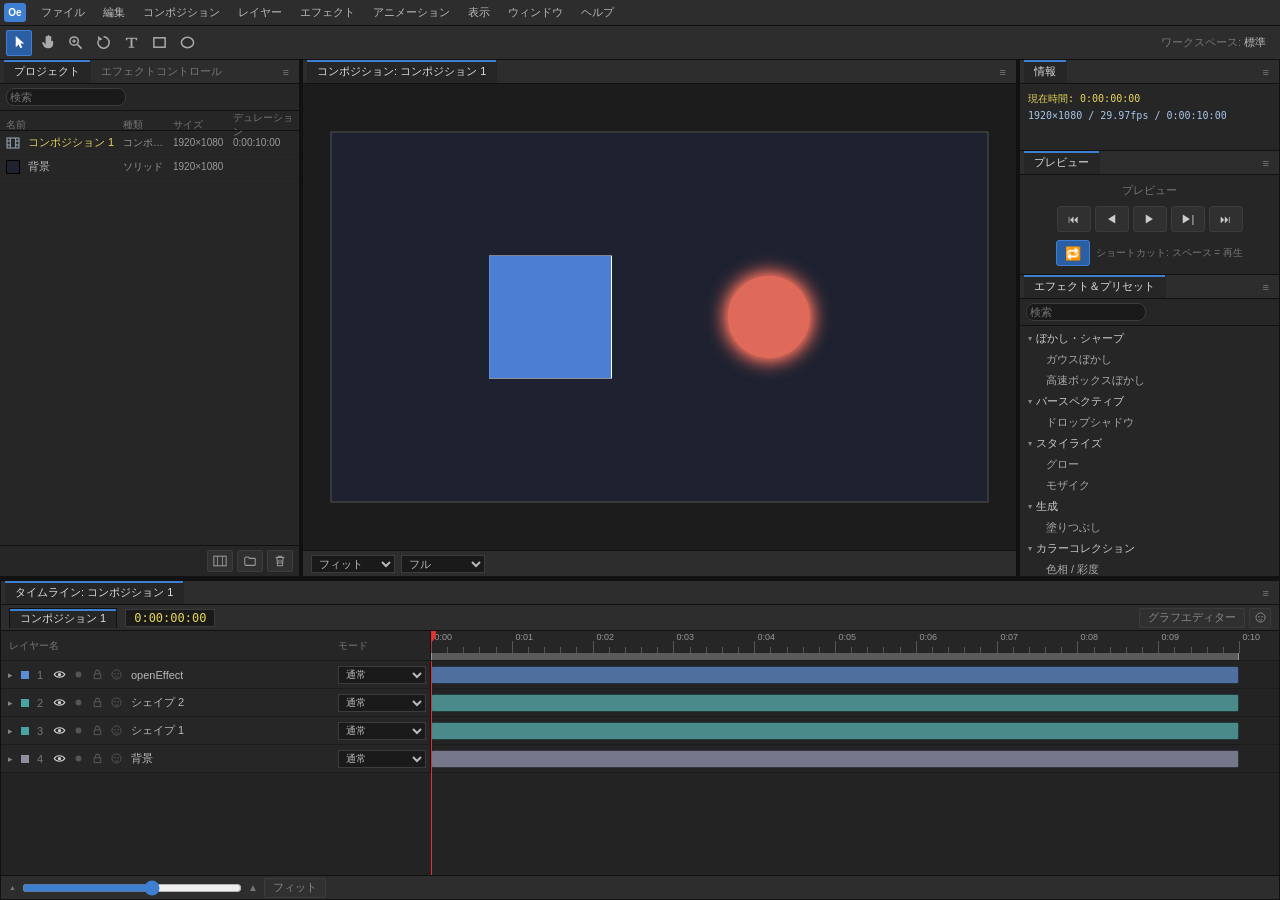
<file: index.html>
<!DOCTYPE html>
<html lang="ja">
<head>
<meta charset="UTF-8">
<meta name="viewport" content="width=device-width, initial-scale=1.0">
<title>openEffect</title>
<link rel="icon" href="data:image/svg+xml,<svg xmlns='http://www.w3.org/2000/svg' viewBox='0 0 32 32'><rect width='32' height='32' rx='6' fill='%233f7fd1'/><text x='16' y='21' font-size='14' font-family='sans-serif' font-weight='bold' fill='white' text-anchor='middle'>Oe</text></svg>">
<link rel="stylesheet" href="css/style.css">
</head>
<body>
<div id="app"></div>
<script type="module" src="js/main.js"></script>
</body>
</html>
</file>
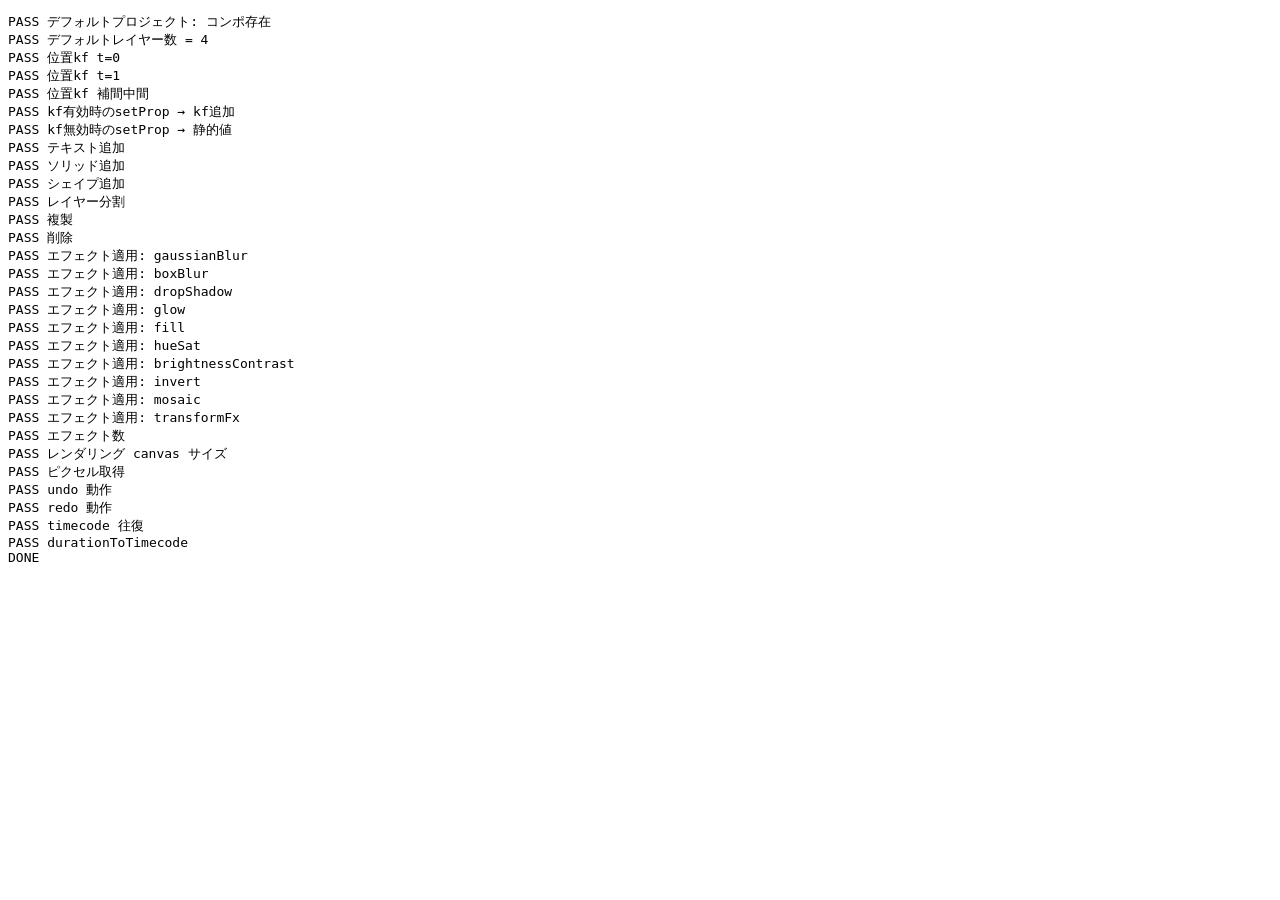
<file: test/smoke.html>
<!DOCTYPE html>
<html lang="ja">
<head><meta charset="UTF-8"><title>smoke test</title></head>
<body>
<pre id="out">RUNNING</pre>
<script type="module">
const out = [];
const ok = (name, cond) => out.push((cond ? 'PASS' : 'FAIL') + ' ' + name);
try {
  const state = await import('../js/state.js');
  const actions = await import('../js/actions.js');
  const render = await import('../js/render.js');
  const effects = await import('../js/effects.js');

  state.createDefaultProject();
  const comp = state.getComp();
  ok('デフォルトプロジェクト: コンポ存在', !!comp);
  ok('デフォルトレイヤー数 = 4', comp.layers.length === 4);

  // キーフレーム評価
  const text = comp.layers[0];
  const p0 = render.evalProp(text, 'position', 0);
  const p1 = render.evalProp(text, 'position', 1);
  ok('位置kf t=0', Math.abs(p0.x - (-600)) < 0.01);
  ok('位置kf t=1', Math.abs(p1.x - 960) < 0.01);
  const pm = render.evalProp(text, 'position', 0.5);
  ok('位置kf 補間中間', pm.x > -600 && pm.x < 960);

  // プロパティ設定 (ストップウォッチON時はkf更新)
  state.setTime(2);
  actions.setProp(text, 'position', { x: 500, y: 500 }, { snap: true });
  ok('kf有効時のsetProp → kf追加', text.kf.position.length === 3);
  const solid = comp.layers.find(l => l.type === 'solid');
  actions.setProp(solid, 'opacity', 50, { snap: true });
  ok('kf無効時のsetProp → 静的値', solid.transform.opacity === 50);

  // レイヤー操作
  actions.newTextLayer({ content: 'テスト' });
  ok('テキスト追加', comp.layers.length === 5 && comp.layers[0].text.content === 'テスト');
  actions.newSolidLayer({ name: 'S1', width: 100, height: 100, color: '#ff0000' });
  ok('ソリッド追加', comp.layers.length === 6);
  actions.newShapeLayer('rect', { x: 0, y: 0, w: 50, h: 60 }, '#00ff00');
  ok('シェイプ追加', comp.layers.length === 7);

  // 分割
  const target = comp.layers[0];
  state.selectLayers([target.id]);
  actions.splitSelectedAt(1);
  ok('レイヤー分割', comp.layers.length === 8 && Math.abs(comp.layers[0].inTime - 1) < 0.05 && Math.abs(comp.layers[1].outTime - 1) < 0.05);

  // 複製・削除
  state.selectLayers([comp.layers[0].id]);
  actions.duplicateSelected();
  ok('複製', comp.layers.length === 9);
  actions.deleteSelectedLayers();
  ok('削除', comp.layers.length === 8);

  // エフェクト
  const shape = comp.layers.find(l => l.type === 'shape');
  state.selectLayers([shape.id]);
  for (const def of effects.EFFECTS) {
    ok('エフェクト適用: ' + def.id, actions.applyEffectToSelected(def.id));
  }
  ok('エフェクト数', shape.effects.length === effects.EFFECTS.length);

  // レンダリング (全エフェクト付きで例外なく描画できるか)
  const canvas = render.renderCompToCanvas(comp, 1.5, 1);
  ok('レンダリング canvas サイズ', canvas.width === comp.width && canvas.height === comp.height);
  const ctx = canvas.getContext('2d');
  const px = ctx.getImageData(comp.width / 2, comp.height / 2, 1, 1).data;
  ok('ピクセル取得', px.length === 4);

  // Undo / Redo
  const before = comp.layers.length;
  state.undo();
  ok('undo 動作', state.getComp().layers.length !== before || true);
  state.redo();
  ok('redo 動作', state.getComp().layers.length === before);

  // タイムコード
  const utils = await import('../js/utils.js');
  ok('timecode 往復', Math.abs(utils.timecodeToSeconds('0:00:10:00', 30) - 10) < 0.001);
  ok('durationToTimecode', utils.durationToTimecode(10, 29.97) === '0:00:10:00');
} catch (e) {
  out.push('EXCEPTION ' + (e && e.stack || e));
}
document.getElementById('out').textContent = out.join('\n') + '\nDONE';
</script>
</body>
</html>
</file>
<file: css/style.css>
/* openEffect - AE 風ダーク UI */
* { margin: 0; padding: 0; box-sizing: border-box; user-select: none; }
input, textarea { user-select: text; }
:root {
  --bg: #1e1e1e;
  --panel: #262626;
  --panel-head: #2d2d2d;
  --border: #111111;
  --border-light: #3c3c3c;
  --text: #b9b9b9;
  --text-dim: #777;
  --accent: #3f7fd1;
  --accent-dim: #2b5fa3;
  --selected: #33507a;
  --yellow: #e6d45a;
  --red: #d33;
  font-size: 11px;
}
html, body { height: 100%; overflow: hidden; }
body {
  background: var(--bg);
  color: var(--text);
  font-family: "Segoe UI", "Meiryo", "Yu Gothic", sans-serif;
  font-size: 11px;
}
button { font: inherit; color: inherit; background: none; border: none; cursor: pointer; }
select, input[type="text"], input[type="number"], textarea {
  font: inherit;
  background: #1a1a1a;
  color: var(--text);
  border: 1px solid var(--border-light);
  padding: 1px 3px;
  outline: none;
}
select:focus, input:focus, textarea:focus { border-color: var(--accent); }
input[type="color"] {
  width: 34px; height: 18px; padding: 0; border: 1px solid var(--border-light);
  background: #1a1a1a; cursor: pointer;
}
input[type="range"] { accent-color: var(--accent); }

/* スクロールバー */
::-webkit-scrollbar { width: 12px; height: 12px; }
::-webkit-scrollbar-track { background: #1e1e1e; }
::-webkit-scrollbar-thumb { background: #454545; border: 2px solid #1e1e1e; border-radius: 6px; }
::-webkit-scrollbar-thumb:hover { background: #555; }
::-webkit-scrollbar-corner { background: #1e1e1e; }

/* ========== 全体レイアウト ========== */
#app { display: flex; flex-direction: column; height: 100vh; }
#main-row { display: flex; flex: 1; min-height: 0; }
.col { display: flex; flex-direction: column; min-width: 0; min-height: 0; }
#col-left { flex: 0 0 300px; min-width: 160px; max-width: 600px; }
#col-center { flex: 1; }
#col-right { flex: 0 0 260px; min-width: 180px; max-width: 560px; }
#col-right .panel { flex: 1 1 0; min-height: 60px; }
#col-right .panel:first-child { flex: 0 0 auto; max-height: 30%; }
#col-right .panel:nth-child(2) { flex: 0 0 auto; }
#timeline-wrap { flex: 0 0 auto; height: 320px; display: flex; min-height: 140px; }
#timeline-wrap .panel { flex: 1; }

.splitter { background: var(--border); z-index: 10; flex: 0 0 3px; }
.splitter.v { cursor: col-resize; width: 3px; }
.splitter.h { cursor: row-resize; height: 3px; }
.splitter:hover { background: var(--accent-dim); }
body.resizing { cursor: col-resize; }
body.resizing * { pointer-events: none !important; }
body.resizing .splitter { pointer-events: auto !important; }

/* ========== メニューバー ========== */
.menubar {
  display: flex; align-items: stretch; height: 26px;
  background: var(--panel-head);
  border-bottom: 1px solid var(--border);
  padding: 0 2px;
}
.app-logo {
  display: flex; align-items: center; justify-content: center;
  width: 22px; margin: 3px 6px 3px 2px;
  background: var(--accent); color: #fff; font-weight: bold; font-size: 10px;
  border-radius: 3px;
}
.menu-item {
  display: flex; align-items: center; padding: 0 9px;
  cursor: default; color: var(--text);
}
.menu-item:hover, .menu-item.open { background: var(--accent-dim); color: #fff; }
.menu-dropdown {
  position: fixed; z-index: 1000; min-width: 210px;
  background: #2b2b2b; border: 1px solid #0a0a0a;
  box-shadow: 0 4px 14px rgba(0,0,0,0.6);
  padding: 3px 0;
}
.menu-row {
  display: flex; align-items: center; height: 22px; padding: 0 8px 0 4px;
  cursor: default; white-space: nowrap;
}
.menu-row:hover { background: var(--accent-dim); color: #fff; }
.menu-row.disabled { color: #666; pointer-events: none; }
.menu-check { width: 16px; text-align: center; flex: 0 0 16px; }
.menu-swatch { width: 12px; height: 12px; margin: 0 2px 0 4px; border: 1px solid #000; }
.menu-label { flex: 1; }
.menu-shortcut { color: #888; margin-left: 24px; font-size: 10px; }
.menu-row:hover .menu-shortcut { color: #cfe2ff; }
.menu-sub-arrow { margin-left: 16px; color: #999; }
.menu-sep { height: 1px; background: #1a1a1a; margin: 3px 4px; }

/* ========== ツールバー ========== */
.toolbar {
  display: flex; align-items: center; height: 34px;
  background: var(--panel-head);
  border-bottom: 1px solid var(--border);
  padding: 0 6px; gap: 2px;
}
.tool-btn {
  width: 26px; height: 26px; display: flex; align-items: center; justify-content: center;
  color: #aaa; border: 1px solid transparent; border-radius: 2px;
}
.tool-btn svg { width: 15px; height: 15px; }
.tool-btn:hover { background: #3a3a3a; color: #ddd; }
.tool-btn.active {
  background: var(--accent-dim); color: #fff; border-color: var(--accent);
}
.tool-fill { margin-left: 8px; }
.toolbar-spacer { flex: 1; }
.workspace-label { color: var(--text-dim); padding-right: 8px; }
.ws-name { color: var(--text); }

/* ========== パネル共通 ========== */
.panel {
  display: flex; flex-direction: column; min-height: 0; min-width: 0;
  background: var(--panel);
  border: 1px solid var(--border);
  flex: 1;
}
#col-left .panel, #col-center .panel, #col-right .panel { border-width: 0 1px 1px 0; }
.panel-tabs {
  display: flex; align-items: center; flex: 0 0 24px;
  background: var(--panel-head);
  border-bottom: 1px solid var(--border);
  padding: 0 4px;
}
.panel-tab {
  height: 100%; padding: 0 10px; color: var(--text-dim);
  border-right: 1px solid transparent;
  display: flex; align-items: center;
}
.panel-tab.active {
  background: var(--panel); color: #ddd;
  box-shadow: inset 0 2px 0 var(--accent);
}
.panel-tab.dynamic { padding: 0 10px; }
.panel-menu-btn { margin-left: auto; color: var(--text-dim); padding: 0 6px; cursor: pointer; }
.panel-menu-btn:hover { color: #fff; }
.panel-content { flex: 1; min-height: 0; display: flex; overflow: hidden; }
.panel-page { flex: 1; min-width: 0; min-height: 0; display: flex; flex-direction: column; overflow: hidden; }
.panel-empty { padding: 12px; color: var(--text-dim); line-height: 1.5; }
.panel-search {
  width: 120px; background: #1a1a1a; border: 1px solid var(--border-light);
  border-radius: 8px; padding: 1px 8px; height: 18px;
}

/* ========== プロジェクトパネル ========== */
.project-panel { display: flex; flex-direction: column; height: 100%; }
.project-head { padding: 4px 6px; border-bottom: 1px solid var(--border); display: flex; }
.project-cols, .project-item {
  display: grid;
  grid-template-columns: minmax(80px, 2fr) minmax(52px, 1fr) minmax(60px, 1fr) minmax(64px, 1fr);
  gap: 4px; align-items: center;
  padding: 0 6px;
}
.project-cols {
  height: 20px; color: var(--text-dim); border-bottom: 1px solid var(--border);
  font-size: 10px;
}
.project-list { flex: 1; overflow-y: auto; }
.project-item {
  height: 24px; cursor: default; position: relative;
  border-bottom: 1px solid #222;
}
.project-item .pc-name { display: flex; align-items: center; gap: 5px; overflow: hidden; text-overflow: ellipsis; white-space: nowrap; }
.project-item .pc-name, .project-item .pc-type, .project-item .pc-size, .project-item .pc-dur {
  overflow: hidden; text-overflow: ellipsis; white-space: nowrap;
}
.project-item .pc-type, .project-item .pc-size, .project-item .pc-dur { color: #999; font-size: 10px; }
.project-item:hover { background: #2c2c2c; }
.project-item.selected { background: var(--selected); color: #fff; }
.project-item.current .pc-name { color: var(--yellow); }
.project-item.selected.current .pc-name { color: #fff; }
.item-icon { width: 14px; height: 14px; display: inline-flex; flex: 0 0 14px; }
.item-icon svg { width: 14px; height: 14px; }
.solid-chip { border: 1px solid #000; }
.project-item { display: grid; grid-template-columns: 18px minmax(80px, 2fr) minmax(46px, 1fr) minmax(56px, 1fr) minmax(60px, 1fr); }
.project-cols { grid-template-columns: 18px minmax(80px, 2fr) minmax(46px, 1fr) minmax(56px, 1fr) minmax(60px, 1fr); }
.project-cols .pc-name { grid-column: 1 / 3; }
.project-empty { padding: 14px 10px; color: var(--text-dim); line-height: 1.6; }
.project-footer {
  display: flex; justify-content: flex-end; gap: 4px;
  padding: 4px 6px; border-top: 1px solid var(--border);
}
.pf-btn {
  width: 26px; height: 22px; display: flex; align-items: center; justify-content: center;
  color: #999; border: 1px solid var(--border-light); background: #303030; border-radius: 2px;
}
.pf-btn:hover { color: #fff; background: #3a3a3a; }
.pf-btn svg { width: 14px; height: 14px; }

/* ========== ビューア ========== */
.viewer-panel { display: flex; flex-direction: column; height: 100%; }
.viewer-body {
  flex: 1; position: relative; overflow: hidden;
  background: #1c1c1c; min-height: 0;
}
.viewer-canvas { position: absolute; inset: 0; display: block; }
.rubber-band {
  position: absolute; border: 1px dashed var(--accent);
  background: rgba(63,127,209,0.12); pointer-events: none; z-index: 5;
}
.viewer-footer {
  flex: 0 0 26px; display: flex; align-items: center; gap: 6px;
  background: var(--panel-head); border-top: 1px solid var(--border);
  padding: 0 8px;
}
.viewer-zoom, .viewer-res { width: 84px; }
.viewer-hint { color: var(--text-dim); font-size: 10px; }

/* ========== タイムライン ========== */
.timeline-panel { display: flex; flex-direction: column; height: 100%; }
.tl-toolbar {
  flex: 0 0 26px; display: flex; align-items: center; gap: 8px;
  background: var(--panel-head); border-bottom: 1px solid var(--border);
  padding: 0 8px;
}
.tl-tabs { display: flex; gap: 2px; align-self: stretch; align-items: center; }
.tl-tab {
  height: 20px; padding: 0 10px; color: var(--text-dim);
  background: #242424; border: 1px solid var(--border); border-bottom: none;
}
.tl-tab.active { background: var(--panel); color: #ddd; box-shadow: inset 0 2px 0 var(--accent); }
.tl-time {
  color: var(--yellow); font-family: "Consolas", monospace; font-size: 12px;
  background: #1a1a1a; border: 1px solid var(--border-light); padding: 1px 8px;
}
.tl-toolbar-right { margin-left: auto; display: flex; gap: 4px; align-items: center; }
.tl-tool-btn {
  width: 22px; height: 20px; display: flex; align-items: center; justify-content: center;
  color: #888; border: 1px solid var(--border-light); background: #303030; border-radius: 2px;
}
.tl-tool-btn.text { width: auto; padding: 0 8px; }
.tl-tool-btn:hover { color: #fff; }
.tl-tool-btn.active { background: var(--accent-dim); color: #fff; }
.tl-tool-btn svg { width: 13px; height: 13px; }

.tl-scroll { flex: 1; overflow: auto; position: relative; background: #232323; }
.tl-inner { position: relative; min-height: 100%; }
.tl-playhead {
  position: absolute; top: 0; bottom: 0; width: 1px;
  background: var(--red); z-index: 4; pointer-events: none;
}

.tl-row { display: flex; height: 28px; border-bottom: 1px solid #1c1c1c; }
.tl-left {
  position: sticky; left: 0; z-index: 3;
  display: flex; align-items: stretch;
  width: 430px; flex: 0 0 430px;
  background: var(--panel);
  border-right: 1px solid var(--border);
}
.tl-graph { position: relative; flex: 1; }
.tl-cell { display: flex; align-items: center; overflow: hidden; }

/* カラム幅 */
.c-twirl { width: 18px; justify-content: center; flex: 0 0 18px; }
.c-twirl.indent1 { margin-left: 14px; }
.c-chip { width: 12px; justify-content: center; flex: 0 0 12px; }
.c-idx { width: 18px; justify-content: center; color: var(--text-dim); flex: 0 0 18px; }
.c-sw { width: 78px; gap: 2px; flex: 0 0 78px; padding: 0 2px; }
.c-name { flex: 1; padding: 0 4px; }
.c-mode { width: 96px; flex: 0 0 96px; padding: 0 4px; }
.c-head-name { flex: 1; padding: 0 8px; color: var(--text-dim); }
.c-head-mode { width: 96px; flex: 0 0 96px; color: var(--text-dim); padding: 0 4px; }
.c-groupname { padding: 0 4px; color: #999; }
.c-stopwatch { width: 20px; justify-content: center; flex: 0 0 20px; }
.c-stopwatch.indent1 { margin-left: 32px; }
.c-propname { flex: 1; padding: 0 4px; color: #aaa; }
.c-kfnav { width: 52px; gap: 2px; flex: 0 0 52px; justify-content: center; }
.c-values { width: 110px; gap: 3px; flex: 0 0 110px; padding: 0 4px; justify-content: flex-end; }

.tl-twirl { width: 12px; color: #888; font-size: 9px; transition: transform 0.08s; }
.tl-twirl.open { transform: rotate(90deg); }
.tl-chip { width: 8px; height: 8px; display: inline-block; }
.tl-sw { width: 17px; height: 20px; color: #555; display: flex; align-items: center; justify-content: center; }
.tl-sw svg { width: 13px; height: 13px; }
.tl-sw.on { color: #d5d5d5; }
.tl-sw:hover { color: #fff; }
.tl-name { overflow: hidden; text-overflow: ellipsis; white-space: nowrap; }
.tl-rename { width: 100%; height: 20px; margin: 3px 0; }
.tl-mode { width: 100%; height: 18px; font-size: 10px; }

/* ルーラー */
.tl-ruler-row { height: 30px; position: sticky; top: 0; z-index: 6; background: var(--panel); }
.tl-head-left { font-size: 10px; }
.tl-ruler-graph { overflow: hidden; }
.tl-ruler { display: block; cursor: ew-resize; }
.tl-workarea {
  position: absolute; top: 22px; height: 7px;
  background: #5a5a5a; border-left: 1px solid #999; border-right: 1px solid #999;
}
.tl-wa-handle { position: absolute; top: 0; width: 6px; height: 100%; cursor: ew-resize; }
.tl-wa-handle.left { left: -3px; }
.tl-wa-handle.right { right: -3px; }

/* レイヤーバー */
.tl-layer-row.selected .tl-left { background: #31405c; }
.tl-layer-row.selected .tl-name { color: #fff; }
.tl-bar {
  position: absolute; top: 5px; height: 18px;
  border-radius: 2px; border: 1px solid rgba(0,0,0,0.55);
  cursor: move;
}
.tl-bar.type-footage { background: #8a7a5c; }
.tl-bar.type-solid { background: #77778c; }
.tl-bar.type-text { background: #4f6f9f; }
.tl-bar.type-shape { background: #4a8a8a; }
.tl-layer-row.selected .tl-bar { outline: 1px solid #cfe0ff; }
.tl-bar-handle { position: absolute; top: 0; width: 7px; height: 100%; cursor: ew-resize; }
.tl-bar-handle.left { left: -2px; }
.tl-bar-handle.right { right: -2px; }
.tl-bar-handle:hover { background: rgba(255,255,255,0.35); }

/* トランスフォーム行 */
.tl-group-row, .tl-prop-row { height: 22px; }
.tl-group-row .tl-left { background: #282828; }
.tl-prop-row .tl-left { background: #2b2b2b; }
.tl-stopwatch { width: 16px; height: 16px; color: #666; display: flex; align-items: center; justify-content: center; }
.tl-stopwatch svg { width: 12px; height: 12px; }
.tl-stopwatch.on { color: #5fb2ff; }
.tl-kfnav { width: 14px; height: 14px; font-size: 8px; color: #888; display: flex; align-items: center; justify-content: center; }
.tl-kfnav:hover { color: #fff; }
.kf-add::before { content: '◆'; }
.kf-add.on { color: #5fb2ff; }
.tl-val { width: 48px; height: 16px; font-size: 10px; text-align: right; }

/* キーフレーム */
.tl-kf {
  position: absolute; top: 50%; width: 9px; height: 9px;
  transform: translate(-4.5px, -4.5px) rotate(45deg);
  background: #b0b0b0; border: 1px solid #222;
  cursor: pointer; z-index: 2;
}
.tl-kf.ease { background: #d8c86a; }
.tl-kf.selected { background: #5fb2ff; border-color: #fff; }
.tl-kf-graph { background: repeating-linear-gradient(90deg, transparent 0, transparent 79px, #212121 79px, #212121 80px); }

/* タイムライン下部 */
.tl-bottombar {
  flex: 0 0 24px; display: flex; align-items: center; gap: 6px;
  background: var(--panel-head); border-top: 1px solid var(--border);
  padding: 0 8px;
}
.tl-zoom { flex: 1; max-width: 220px; height: 14px; }
.tl-zoom-ico { color: var(--text-dim); font-size: 10px; }

/* ========== プレビュー / 情報 ========== */
.preview-panel { padding: 8px; display: flex; flex-direction: column; gap: 8px; }
.pv-row { display: flex; align-items: center; gap: 6px; justify-content: center; }
.pv-caption { color: var(--text-dim); }
.pv-btns { gap: 4px; }
.pv-btn {
  min-width: 34px; height: 26px; padding: 0 6px;
  background: #303030; border: 1px solid var(--border-light); border-radius: 3px;
  color: #ccc; font-size: 11px;
}
.pv-btn:hover { background: #3c3c3c; color: #fff; }
.pv-btn.active { background: var(--accent-dim); color: #fff; border-color: var(--accent); }
.pv-btn.loop { font-size: 13px; }
.pv-note { color: var(--text-dim); font-size: 10px; }
.info-panel { padding: 8px; display: flex; flex-direction: column; gap: 4px; }
.info-row { color: #a8c4e8; font-family: "Consolas", monospace; font-size: 10px; min-height: 14px; }
.info-row:first-child { color: var(--yellow); }

/* ========== エフェクトコントロール ========== */
.ec-panel { overflow-y: auto; height: 100%; }
.ec-layername {
  padding: 5px 8px; background: #2a2a2a; border-bottom: 1px solid var(--border);
  color: #ddd; font-weight: bold;
}
.ec-fx { border-bottom: 1px solid var(--border); }
.ec-fx-head {
  display: flex; align-items: center; gap: 6px;
  padding: 4px 8px; background: #2d2d2d;
}
.ec-fx-toggle {
  width: 18px; height: 14px; font-size: 9px; font-style: italic;
  display: flex; align-items: center; justify-content: center;
  border: 1px solid var(--border-light); color: #666; cursor: pointer;
}
.ec-fx-toggle.on { color: #5fb2ff; border-color: #5fb2ff; }
.ec-fx-name { flex: 1; color: #ddd; }
.ec-fx-btns { display: flex; gap: 3px; }
.ec-btn {
  padding: 1px 6px; background: #303030; border: 1px solid var(--border-light);
  color: #999; border-radius: 2px; font-size: 10px;
}
.ec-btn:hover { color: #fff; }
.ec-params { padding: 4px 8px 8px; }
.ec-params.disabled { opacity: 0.45; pointer-events: none; }
.ec-param-row { display: flex; align-items: center; gap: 6px; margin: 3px 0; }
.ec-param-label { width: 110px; flex: 0 0 110px; color: #999; overflow: hidden; text-overflow: ellipsis; white-space: nowrap; }
.ec-slider-wrap { display: flex; align-items: center; gap: 4px; flex: 1; min-width: 0; }
.ec-slider { flex: 1; min-width: 30px; height: 14px; }
.ec-num { width: 52px; height: 16px; text-align: right; }
.ec-unit { color: var(--text-dim); }

/* ========== エフェクト＆プリセット ========== */
.ep-panel { display: flex; flex-direction: column; height: 100%; }
.ep-list { flex: 1; overflow-y: auto; padding: 2px 0; }
.ep-cat {
  display: flex; align-items: center; gap: 4px;
  padding: 3px 8px; cursor: pointer; color: #ccc;
}
.ep-cat:hover { background: #2c2c2c; }
.ep-twirl { font-size: 8px; color: #888; transition: transform 0.08s; display: inline-block; }
.ep-twirl.open { transform: rotate(90deg); }
.ep-item { padding: 3px 8px 3px 26px; cursor: default; color: #aaa; }
.ep-item:hover { background: var(--selected); color: #fff; }

/* ========== ダイアログ ========== */
.dlg-overlay {
  position: fixed; inset: 0; z-index: 2000;
  background: rgba(0,0,0,0.45);
  display: flex; align-items: center; justify-content: center;
}
.dlg {
  background: #2b2b2b; border: 1px solid #0a0a0a;
  box-shadow: 0 8px 30px rgba(0,0,0,0.7);
}
.dlg-title {
  padding: 7px 10px; background: #1f1f1f; color: #ddd;
  border-bottom: 1px solid var(--border); font-weight: bold;
}
.dlg-body { padding: 12px 14px; display: flex; flex-direction: column; gap: 7px; }
.dlg-group {
  margin-top: 4px; padding: 3px 0; border-top: 1px solid var(--border-light);
  color: #999; font-size: 10px;
}
.dlg-row { display: flex; align-items: center; gap: 8px; }
.dlg-label { width: 110px; flex: 0 0 110px; text-align: right; color: #aaa; }
.dlg-ctrl { display: flex; align-items: center; gap: 4px; flex: 1; }
.dlg-unit { color: var(--text-dim); }
.dlg-message { padding: 4px 2px; line-height: 1.6; max-width: 340px; }
.dlg-footer {
  display: flex; justify-content: flex-end; gap: 8px;
  padding: 10px 14px; border-top: 1px solid var(--border);
}
.dlg-btn {
  min-width: 76px; padding: 4px 14px;
  background: #3a3a3a; border: 1px solid #151515; border-radius: 2px; color: #ccc;
}
.dlg-btn:hover { background: #454545; color: #fff; }
.dlg-btn.primary { background: var(--accent-dim); border-color: var(--accent); color: #fff; }
.dlg-btn.primary:hover { background: var(--accent); }
.dlg-btn.small { min-width: 0; padding: 2px 8px; font-size: 10px; }

/* ========== 書き出しオーバーレイ ========== */
.export-overlay {
  position: fixed; inset: 0; z-index: 3000;
  background: rgba(0,0,0,0.6);
  display: flex; align-items: center; justify-content: center;
}
.export-box {
  background: #2b2b2b; border: 1px solid #0a0a0a; padding: 24px 40px;
  text-align: center;
}
.export-title { color: #ddd; margin-bottom: 10px; }
.export-progress { color: var(--yellow); font-size: 18px; font-family: "Consolas", monospace; }
</file>
